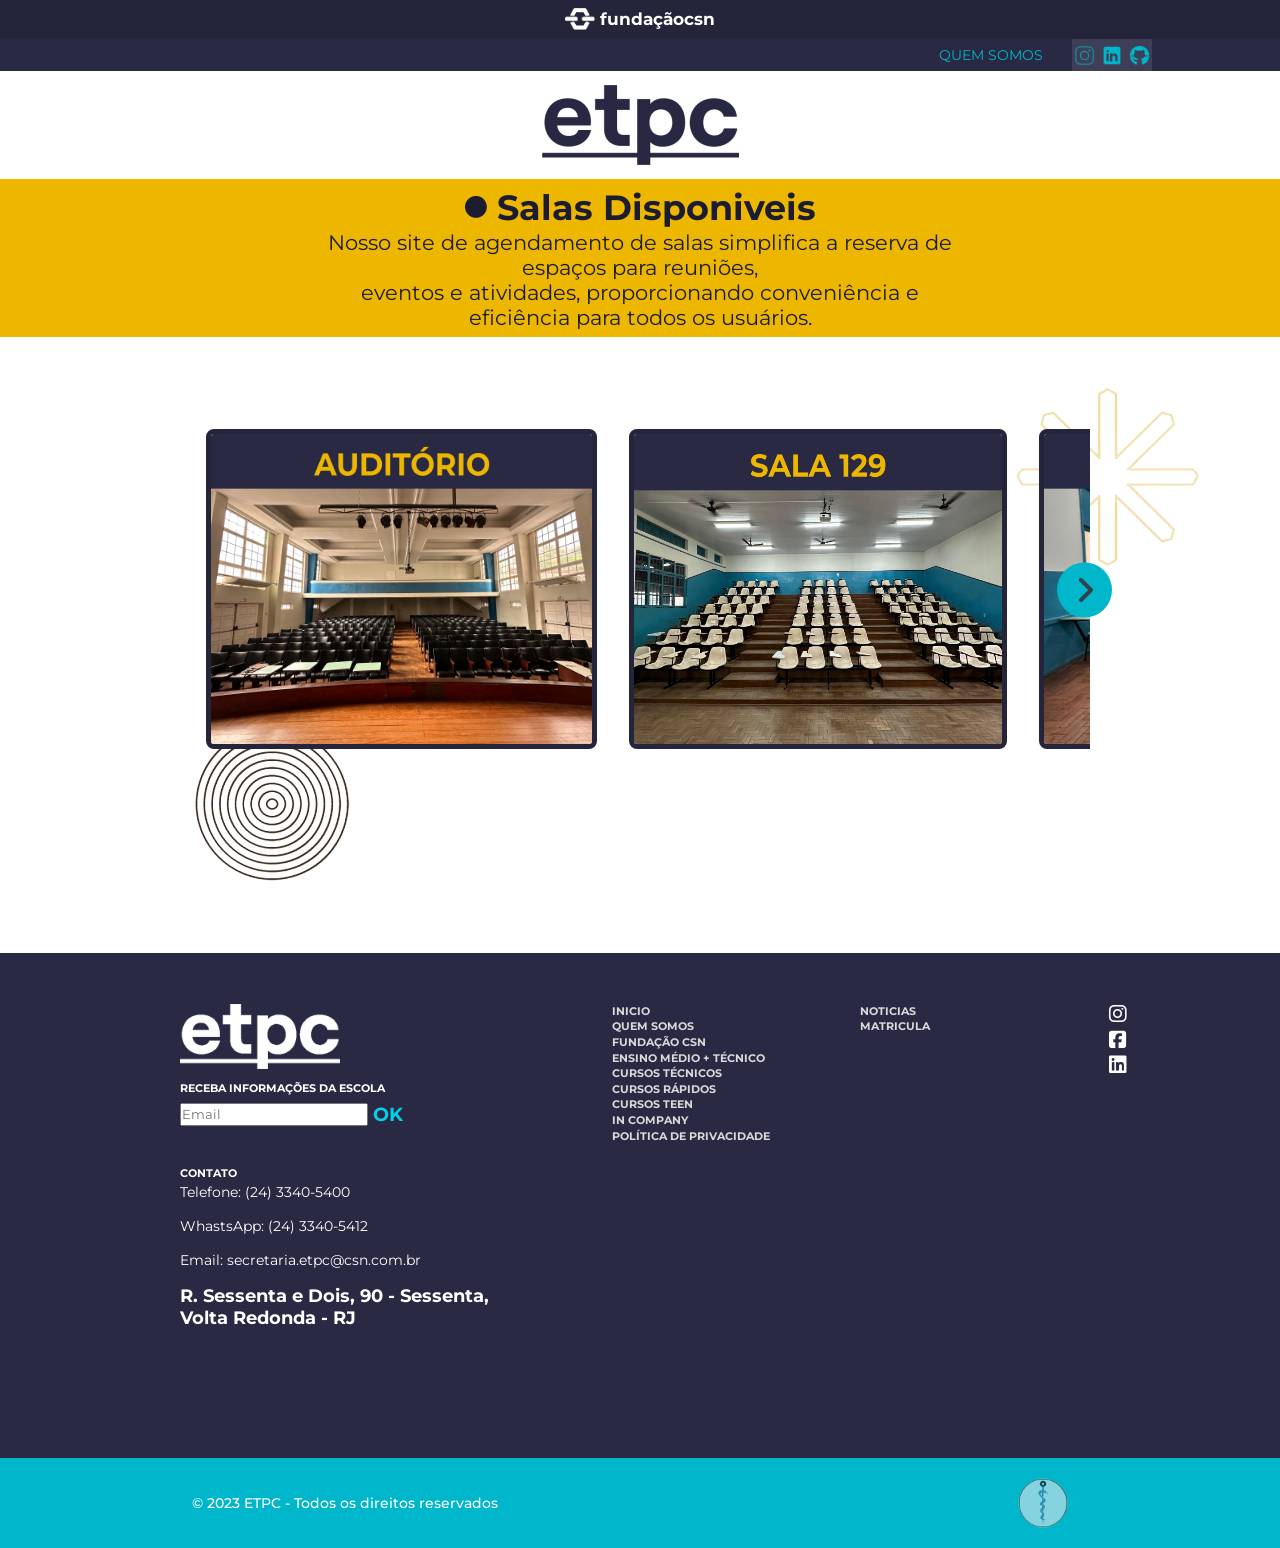
<file: AceSchedules/Painel 2/agendamento-index.html>
<!DOCTYPE html>
<html lang="pt-br">

<head>
    <meta charset="UTF-8">
    <meta name="viewport" content="width=device-width, initial-scale=1.0">
    <link rel="stylesheet" href="main-style.css">
    <link rel="stylesheet" href="https://cdnjs.cloudflare.com/ajax/libs/font-awesome/6.2.0/css/all.min.css">
    <link rel="stylesheet" href="style-footer.css">
    <link rel="stylesheet" href="style-poupups.css">
    <title>Agendamento de Salas - ETPC</title>
</head>

<body>

    <!-- Nav Bars -->
    <header>
        <div class="navFundationCSN">
            <img src="img/csn-logo.png" alt="CSN LOGO">
            <p>fundaçãocsn</p>
        </div>

        <div class="NavLinks">
            <div class="subbarLinks">
                <p>QUEM SOMOS</p>

                <div class="barSocial">
                    <a href="#"><img src="img/instagram.png"></a>
                    <a href="#"><img src="img/linkedin.png"></a>
                    <a href="#"><img src="img/github.png"></a>
                </div>
            </div>

        </div>

        <div class="BarLogo">
            <img src="img/etpc-logo.png">
        </div>
    </header>

    <!-- Titulo da Pagina -->
    <div class="main-title">
        <h1><i class="fa-solid fa-circle fa-2xs"></i> Salas Disponiveis</h1>

        <div class="text-title">
        <p>Nosso site de agendamento de salas simplifica a reserva de espaços para reuniões, <br>eventos e atividades,
            proporcionando conveniência e eficiência para todos os usuários.</p>
        </div>
    </div>

    <!-- Carrosel de Salas -->
    <div class="mainCarrosel">

        <div class="background-effects">
            <div class="enfeite1">
                <img src="img/enfeite1.png" alt="">
            </div>

            <div class="enfeite2">
                <img src="img/enfeite2.png" alt="">
            </div>

            <div class="wrapper">
                <i id="left" class="fa-solid fa-angle-left"></i>
                <div class="carousel">

                    <button id="btnSala1"><img src="img/auditorio.jpeg" alt="img" draggable="false"></button>
                    <button id="btnSala2"><img src="img/sala-arquibancada.jpeg" alt="img" draggable="false"></button>
                    <button id="btnSala3"><img src="img/sala-normal.jpeg" alt="img" draggable="false"></button>
                    <button id="btnSala4"><img src="img/auditorio.jpeg" alt="img" draggable="false"></button>
                    <button id="btnSala5"><img src="img/sala-arquibancada.jpeg" alt="img" draggable="false"></button>

                </div>
                <i id="right" class="fa-solid fa-angle-right"></i>
            </div>
        </div>
    </div>


    <footer id="footer">
        <div class="rodape-content">
            <div class="contatos-etpc">
                <div class="primeira-coluna">
                    <div class="logo">
                        <img src="img/logo-footer-white.png">
                    </div>

                    <div class="contatos-sub">
                        <h5>RECEBA INFORMAÇÕES DA ESCOLA</h5>

                        <div class="input-contato">
                            <input type="text" placeholder="Email">
                            <h3>OK</h3>
                        </div>

                        <div class="resto-contatos">
                            <h5>CONTATO</h5>

                            <div class="resto-contatos-sub">
                                <p>Telefone: (24) 3340-5400</p>

                                <p>WhastsApp: (24) 3340-5412</p>

                                <p>Email: secretaria.etpc@csn.com.br</p>

                                <h3>R. Sessenta e Dois, 90 - Sessenta,<br> Volta Redonda - RJ </h3>
                            </div>
                        </div>

                    </div>
                </div>

                <div class="segunda-coluna-links">
                    <a href="#">INICIO</a>
                    <a href="#">QUEM SOMOS</a>
                    <a href="#">FUNDAÇÃO CSN</a>
                    <a href="#">ENSINO MÉDIO + TÉCNICO</a>
                    <a href="#">CURSOS TÉCNICOS</a>
                    <a href="#">CURSOS RÁPIDOS</a>
                    <a href="#">CURSOS TEEN</a>
                    <a href="#">IN COMPANY</a>
                    <a href="#">POLÍTICA DE PRIVACIDADE</a>
                </div>

                <div class="segunda-coluna-links">
                    <a href="#">NOTICIAS</a>
                    <a href="#">MATRICULA</a>
                </div>

                <div class="terceira-coluna-social">
                    <a href=""><i class="fa-brands fa-instagram"></i></a>
                    <a href=""><i class="fa-brands fa-square-facebook"></i></a>
                    <a href=""><i class="fa-brands fa-linkedin"></i></a>
                </div>
            </div>
        </div>

        <div class="footer-tag">
            <div class="tag-content">
                <div class="etpc-direitos">
                    <p>© 2023 ETPC - Todos os direitos reservados</p>

                    
                </div>

                <div class="logo-ace">
                    <img src="img/logotipo_ace.png">
                </div>

            </div>
        </div>
    </footer>

    <!-- POUP UPS -->
    <dialog id="PoupUp1">
        <div class="modal-container">
            <div class="modal">
                <div class="modal-title">
                    <h1>Informações Auditório</h1>
                </div>

                <div class="modal-infos">
                    <ul>
                        <li><i class="fa-solid fa-arrow-right"></i> Capacidade Maxima: 120 pessoas</li>
                        <li><i class="fa-solid fa-arrow-right"></i> Capacidade Minima: 90 pessoas</li>
                    </ul>
                </div>

                <div class="slider">
                    <div class="slides">
                        <input type="radio" name="radio-btn" id="radio1">
                        <input type="radio" name="radio-btn" id="radio2">
                        <input type="radio" name="radio-btn" id="radio3">


                        <div class="slide first">
                            <img src="img/auditorio.jpeg" alt="" checked>
                        </div>
                        <div class="slide">
                            <img src="img/audiotorio-image2.jpeg" alt="">
                        </div>
                        <div class="slide">
                            <img src="img/auditorio-image3.jpeg" alt="">
                        </div>

                        <div class="navigation-auto">
                            <div class="auto-btn1"></div>
                            <div class="auto-btn2"></div>
                            <div class="auto-btn3"></div>
                        </div>

                    </div>

                    <div class="manual-navigation">
                        <label for="radio1" class="manual-btn"></label>
                        <label for="radio2" class="manual-btn"></label>
                        <label for="radio3" class="manual-btn"></label>
                    </div>
                </div>

                <div class="modal-buttons">
                    <button id="close">Fechar</button>
                    <button id="reserva">Reservar</button>
                </div>
            </div>
        </div>
    </dialog>

    <dialog id="PoupUp2">
        <div class="modal-container">
            <div class="modal">
                <div class="modal-title">
                    <h1>Informações 129</h1>
                </div>

                <div class="modal-infos">
                    <ul>
                        <li><i class="fa-solid fa-arrow-right"></i> Capacidade Maxima: 120 pessoas</li>
                        <li><i class="fa-solid fa-arrow-right"></i> Capacidade Minima: 90 pessoas</li>
                    </ul>
                </div>

                <div class="slider">
                    <div class="slides">
                        <input type="radio" name="radio-btn" id="radio4">
                        <input type="radio" name="radio-btn" id="radio5">
                        <input type="radio" name="radio-btn" id="radio6">


                        <div class="slide first">
                            <img src="img/sala-arquibancada.jpeg" alt="" checked>
                        </div>
                        <div class="slide">
                            <img src="img/audiotorio-image2.jpeg" alt="">
                        </div>
                        <div class="slide">
                            <img src="img/auditorio-image3.jpeg" alt="">
                        </div>

                        <div class="navigation-auto">
                            <div class="auto-btn1"></div>
                            <div class="auto-btn2"></div>
                            <div class="auto-btn3"></div>
                        </div>

                    </div>

                    <div class="manual-navigation">
                        <label for="radio4" class="manual-btn"></label>
                        <label for="radio5" class="manual-btn"></label>
                        <label for="radio6" class="manual-btn"></label>
                    </div>
                </div>

                <div class="modal-buttons">
                    <button id="close2">Fechar</button>
                    <button id="reserva2">Reservar</button>
                </div>
            </div>
        </div>
    </dialog>

    <dialog id="PoupUp3">
        <div class="modal-container">
            <div class="modal">
                <div class="modal-title">
                    <h1>Informações Sala 118</h1>
                </div>

                <div class="modal-infos">
                    <ul>
                        <li><i class="fa-solid fa-arrow-right"></i> Capacidade Maxima: 120 pessoas</li>
                        <li><i class="fa-solid fa-arrow-right"></i> Capacidade Minima: 90 pessoas</li>
                    </ul>
                </div>

                <div class="modal-buttons">
                    <button id="close3">Fechar</button>
                    <button id="reserva3">Reservar</button>
                </div>
            </div>
        </div>
    </dialog>

    <dialog id="PoupUp4">
        <div class="modal-container">
            <div class="modal">
                <div class="modal-title">
                    <h1>Informações Auditório</h1>
                </div>

                <div class="modal-infos">
                    <ul>
                        <li><i class="fa-solid fa-arrow-right"></i> Capacidade Maxima: 120 pessoas</li>
                        <li><i class="fa-solid fa-arrow-right"></i> Capacidade Minima: 90 pessoas</li>
                    </ul>
                </div>

                <div class="modal-buttons">
                    <button id="close4">Fechar</button>
                    <button id="reserva4">Reservar</button>
                </div>
            </div>
        </div>
    </dialog>

    <dialog id="PoupUp5">
        <div class="modal-container">
            <div class="modal">
                <div class="modal-title">
                    <h1>Informações Sala 129</h1>
                </div>

                <div class="modal-infos">
                    <ul>
                        <li><i class="fa-solid fa-arrow-right"></i> Capacidade Maxima: 120 pessoas</li>
                        <li><i class="fa-solid fa-arrow-right"></i> Capacidade Minima: 90 pessoas</li>
                    </ul>
                </div>

                <div class="modal-buttons">
                    <button id="close5">Fechar</button>
                    <button id="reserva5">Reservar</button>
                </div>
            </div>
        </div>
    </dialog>

    <dialog id="poupup_reserva_auditorio" class="poupup-reserva">
        <div class="poupup-container">
            <div class="poupup">
                <div class="poupup-topo">
                    <img src="img/etpc-logo.png">
                </div>

                <div class="sub-poupup">
                    <p>Dia da Reserva</p>


                    <input type="date" id="teste" name="teste" class="data" placeholder="Insira a data desejada" />


                    <p>Horario da Reserva</p>

                    <select id="periodo" name="periodo" action="typeloc1_audi.php" method="POST">
                        <option value="manha">Manhã</option>
                        <option value="tarde">Tarde</option>
                        <option value="noite">Noite</option>
                    </select>


                    <div class="btn-dolado">

                        <button id="btn_voltar">Voltar</button>
                        <button id="btn-agendar-auditorio" action="typeloc1_audi.php" method="POST">Agendar</button>

                    </div>

                </div>
    </dialog>


    <dialog id="poupup_reserva_sala119" class="poupup-reserva">
        <div class="poupup-container">
            <div class="poupup">
                <div class="poupup-topo">
                    <img src="img/etpc-logo.png">
                </div>

                <div class="sub-poupup">
                    <p>Dia da Reserva</p>


                    <input type="date" id="teste" name="teste" class="data" placeholder="Insira a data desejada" />


                    <p>Horario da Reserva</p>

                    <select id="periodo" name="periodo" action="typeloc1_audi.php" method="POST">
                        <option value="manha">Manhã</option>
                        <option value="tarde">Tarde</option>
                        <option value="noite">Noite</option>
                    </select>


                    <div class="btn-dolado">

                        <button id="btn_voltar2">Voltar</button>
                        <button id="btn-agendar-auditorio" action="typeloc1_audi.php" method="POST">Agendar</button>

                    </div>

                </div>
    </dialog>


    <dialog id="poupup_reserva_sala118" class="poupup-reserva">
        <div class="poupup-container">
            <div class="poupup">

                <div class="poupup-topo">
                    <img src="img/etpc-logo.png">
                </div>

                <div class="sub-poupup">
                    <p>Dia da Reserva</p>


                    <input type="date" id="teste" name="teste" class="data" placeholder="Insira a data desejada" />


                    <p>Horario da Reserva</p>

                    <select id="periodo" name="periodo" action="typeloc1_audi.php" method="POST">
                        <option value="manha">Manhã</option>
                        <option value="tarde">Tarde</option>
                        <option value="noite">Noite</option>
                    </select>


                    <div class="btn-dolado">

                        <button id="btn_voltar3">Voltar</button>
                        <button id="btn-agendar-auditorio" action="typeloc1_audi.php" method="POST">Agendar</button>

                    </div>

                </div>
    </dialog>


    <script src="script-carrosel.js" defer></script>
    <script src="script-poup.js" defer></script>
</body>

</html>
</file>
<file: AceSchedules/Painel 2/main-style.css>
@import url('https://fonts.googleapis.com/css2?family=Montserrat:ital,wght@0,100;0,200;0,300;0,400;0,600;0,700;1,100;1,200;1,300;1,400;1,500;1,600;1,700&family=Noto+Sans:ital,wght@0,100;0,200;0,300;0,400;0,500;0,600;0,700;0,800;0,900;1,100;1,200;1,300;1,400;1,500;1,600;1,700;1,800&family=Roboto:ital,wght@0,100;0,300;1,100&family=Wix+Madefor+Text&display=swap');

* {
  margin: 0;
  padding: 0;
  font-family: 'Montserrat'
}


header {
  width: 100%;

}

/* Barra Fundacao CSN*/

.navFundationCSN {
  width: 100%;
  height: 4.3vh;
  background: #24243a;
  display: flex;
  justify-content: center;
  align-items: center;
}

.navFundationCSN img {
  width: 1.9rem;
  margin-right: 0.3rem;
}

.navFundationCSN p {
  color: white;
  font-family: 'Montserrat';
  font-size: 17px;
  font-weight: bold;
}

/* Barra LINKS */

.NavLinks {
  width: 100%;
  height: 3.6vh;
  background: #292944;
  display: flex;
  align-items: center;
}

.menu-nav {
  margin-left: 12rem;
  font-size: 25px;
  color: #00B6CA;
  cursor: pointer;
}

.NavLinks .subbarLinks {
  width: 100%;
  height: 100%;
  display: flex;
  align-items: center;
  justify-content: end;
  margin-right: 10%;
  gap: 1.8rem;
}

.NavLinks .subbarLinks p {
  font-size: 14px;
  color: #00B6CA;

}

.barSocial {
  width: 5rem;
  height: 100%;
  display: flex;
  justify-content: center;
  align-items: center;
  gap: 0.4rem;
  background: #3e3e57;
}

.barSocial img {
  width: 1.3rem;
  margin-top: 0.3rem;
}

/* Barra LOGO */

.BarLogo {
  width: 100%;
  height: 12vh;
  display: flex;
  justify-content: center;
  align-items: center;
  background: white;
}


/* Titulo da Pagina: SALAS DISPONIVEIS */

.main-title {
  width: 100%;
  height: 17.5vh;
  background: #edb700;
  display: flex;
  flex-direction: column;
  justify-content: center;
  align-items: center; 
  text-align: center;
  gap: 1%;

}

.main-title h1 {
  color: #1c1c31;
  font-size: 35px;
  
}

.text-title {
  width: 50%;
}

.main-title p {
  color: #1c1c31;
  font-size: 21px;
}

@media screen and (max-width: 1010px) {
  .main-title h1 {
    font-size: 30px;
  }

  .main-title p {
    font-size: 18px;
  }
  
}

@media screen and (max-width: 815px) {
  .main-title h1 {
    font-size: 27px;
  }

  .main-title p {
    font-size: 16px;
  }
  
}

@media screen and (max-width: 500px) {
  .main-title h1 {
    font-size: 25px;
  }

  .main-title p {
    font-size: 13px;
  }
  
}

/* Carrosel de Salas */

.mainCarrosel {
  width: 100%;
  height: 45vh;
  display: flex;
  flex-direction: column;
  justify-content: center;
  align-items: center;
  margin-top: 4%;
  gap: 14vh;
}

.background-effects .enfeite1 img {
  position: absolute;
  top: 43%;
  right: 6%;
}

.background-effects .enfeite2 img {
  position: absolute;
  top: 80%;

}

.wrapper {
  display: flex;
  max-width: 1370px;
  position: relative;
}

.wrapper i {
  top: 50%;
  height: 55px;
  width: 55px;
  color: #343F4F;
  cursor: pointer;
  font-size: 2rem;
  position: absolute;
  text-align: center;
  line-height: 55px;
  background: #00B6CA;
  border-radius: 50%;
  transform: translateY(-50%);
  transition: transform 0.1s linear;
  transition: 0.3s;
}

.wrapper i:active {
  transform: translateY(-50%) scale(0.9);

}

.wrapper i:hover {
  background: #edb700;
}

.wrapper i:first-child {
  left: -22px;
  display: none;
}

.wrapper i:last-child {
  right: -22px;
}

.wrapper .carousel {
  font-size: 0px;
  overflow: hidden;
  white-space: nowrap;
  scroll-behavior: smooth;

}

.carousel.dragging {
  scroll-behavior: auto;
}

.carousel.dragging img {
  pointer-events: none;
}

.carousel button {
  background: transparent;
  border: none;
  cursor: pointer;
}

.carousel img {
  height: 340px;
  user-select: none;
  border-radius: 8px;
  width: calc(370% / 4);
  border: 5px solid #24243a;
}

.carousel img:first-child {
  margin-left: 0px;
}

@media screen and (max-width: 900px) {
  .carousel img {
    width: calc(100% / 2);
  }
}

@media screen and (max-width: 550px) {
  .carousel img {
    width: 80%;
  }
}

@media screen and (max-width: 1400px) {
  
  .wrapper{
    max-width: 900px;
  }


  .carousel img {
    width: calc(360% /4);
    height: 310px;

  }

}







/* RODAPE STYLE */
</file>
<file: AceSchedules/Painel 2/style-footer.css>
#footer .rodape-content {

  width: 100%;
  height: 45vh;
  background-color: #292944;
  padding: 40px 0 60px 0;
  margin-top: 10rem;
  display: flex;
  justify-content: center;

}

.contatos-etpc {
  width: 85%;
  height: 40vh;
  padding: 20px 20px;
  display: flex;
  align-items: center;
  margin-left: 10rem;
}

.primeira-coluna {
  width: 40%;
  height: 42vh;
  display: flex;
  flex-direction: column;
  gap: 0.5rem;
}

.contatos-sub {
  display: flex;
  flex-direction: column;
  gap: 0.5rem;
}

.contatos-sub h5 {
  color: white;
}

.input-contato {
  display: flex;
  gap: 0.3rem;
  margin-bottom: 2rem;
}

.input-contato h3 {
  color: #03cfe6;
  cursor: pointer;
  transition: 0.3s;
}

.input-contato h3:hover {
  color: white;
}

.input-contato input {
  outline: none;
}

.resto-contatos-sub {
  display: flex;
  flex-direction: column;
  margin-top: 0.2rem;
  gap: 1rem;
}

.resto-contatos-sub p {
  color: white;
  font-size: 15px;
}

.resto-contatos-sub h3 {
  color: white;
  font-size: 21px;
}

.segunda-coluna-links {
  width: 23%;
  height: 42vh;
  display: flex;
  flex-direction: column;
  gap: 0.1rem;
}

.segunda-coluna-links a {
  text-decoration: none;
  color: #D9D9D9;
  font-size: 12px;
  font-weight: bold;
  transition: 0.3s;
}

.segunda-coluna-links a:hover {
  color: #a5a5a5;
}

.terceira-coluna-social {
  height: 42vh;
  align-items: end;
  display: flex;
  flex-direction: column;
  gap: 0.1rem;
  gap: 0.3rem;
}

.terceira-coluna-social i {
  font-size: 25px;
  text-decoration: none;
  color: white;
  margin-right: 3rem;
  transition: 0.3s;
}

.terceira-coluna-social i:hover {
  color: #9e9e9e;
}

#footer .footer-tag {
  width: 100%;
  height: 10vh;
  background: #00B6CA;
  display: flex;
  align-items: center;
  justify-content: center;
}

.tag-content {
  width: 70%;
  display: flex;
  height: 10vh;
  align-items: center;
}

.etpc-direitos {
  width: 100%;
  display: flex;
  align-items: center;
  text-align: start;
}

.etpc-direitos p {
  color: white;
  font-size: 14px;
  font-weight: 500;
}

.logo-ace {
  display: flex;
  justify-content: end;
}

.logo-ace img {
  width: 90px;
  opacity: 0.6;
  transition: 0.3s;
}

.logo-ace img:hover {
  opacity: 1;
}

@media screen and (max-width: 1300px) {

  .logo img {
    width: 10rem;
  }

  .contatos-sub h5 {
    color: white;
    font-size: 11px;
  }

  .resto-contatos-sub {
    gap: 1rem;
  }

  .resto-contatos-sub p {
    color: white;
    font-size: 14px;
  }

  .resto-contatos-sub h3 {
    color: white;
    font-size: 18px;
  }

  .segunda-coluna-links a {
    font-size: 11px;
  }

  .terceira-coluna-social i {
    font-size: 20px;
  }
}

@media screen and (max-width:1160px) {
  .primeira-coluna {
    margin-left: -2rem;
    margin-right: 2rem;
  }
}

@media screen and (max-width: 960px) {
  .segunda-coluna-links a {
    font-size: 9px
  }
}

@media screen and (max-width:794px) { 
  .resto-contatos-sub h3 {
    color: white;
    font-size: 15px;
  }

  .primeira-coluna input {
    width: 7rem;
  }

  .primeira-coluna h3 {
    font-size: 15px;
  }
}

@media screen and (max-width: 644px) {
  .primeira-coluna {
    margin-right: 3rem;
    margin-left: -5rem;
  }

  .primeira-coluna img {
    width: 7rem;
  }
  
  .primeira-coluna input {
    width: 6rem;
  }
  .primeira-coluna h3 {
    font-size: 14px;
  }

  .primeira-coluna p {
    font-size: 10px;  
  }

  .primeira-coluna h5 {
    font-size: 9px;
  }
  .segunda-coluna-links {
    margin-right: 1rem;
  }

  .terceira-coluna-social {
    margin-right: -5rem;
  }
}
</file>
<file: AceSchedules/Painel 2/style-poupups.css>
/* Styles PouUp */

.modal-container {
    position: fixed;
    top: 0;
    left: 0;
    background-color: rgba(41, 41, 68, 0.5);
    width: 100vw;
    height: 100vh;
    display: flex;
    align-items: center;
    justify-content: center;
  }
  
  .modal {
    background-color: #fff;
    width: 550px;
    max-width: 100%;
    padding: 30px 50px;
    border-radius: 10px;
    box-shadow: 1px 2px 4px (0, 0, 0, 0.4);
    text-align: center;
    display: flex;
    flex-direction: column;
    align-items: center;
    gap: 20px;
  }
  
  /* Styles Titulo */
  .modal-title h1 {
    text-transform: uppercase;
    color: #24243a;
  }
  
  /* Styles Infos Salas */
  .modal-infos {
    width: 70%;
    height: 8vh;
    text-align: start;
    display: flex;
    justify-content: center;
  }
  
  /* Styles Infos Salas > UL LI */
  .modal ul li::marker {
    content: none;
  }
  
  .modal ul li {
    font-size: 21px;
    margin-top: 10px;
    color: #24243a;
  }
  
  .modal ul li i {
    color: #24243a;
  }
  
  /* Styles Images */
  .modal-img-salas img {
    height: 340px;
    user-select: none;
    margin-left: 14px;
    border-radius: 5px;
    width: calc(370% / 4);
    border: 4px solid #24243a;
  }
  
  /* Styles PouUp Botoes*/
  .modal-buttons button {
    width: 6rem;
    background: #edb700;
    color: #24243a;
    border: none;
    border-radius: 10px;
    padding: 15px 10px;
    font-size: 18px;
    font-weight: 500;
    cursor: pointer;
    margin-left: 0.6rem;
    transition: 0.3s;
  }
  
  .modal-buttons button:hover {
    background: #edb6009a;
  }
  
  
  
  .modal-reserva {
    background-color: #F2F1EA;
    border-radius: 16px;
    box-shadow: 0 2px 20px rgba(0, 0, 0, 0.9);
    padding: 30px 50px;
    width: 380px;
    max-width: 100%;
    text-align: center;
    height: 600px;
  }
  
  .modal h1 {
    margin: 0;
    font-size: 35px;
    color: black;
    font-weight: 600;
    margin-bottom: 20px;
    text-decoration: underline;
  }
  
  .modal-reserva h1 {
    margin: 0;
    font-size: 35px;
    color: black;
    font-weight: 600;
    margin-bottom: 20px;
    text-decoration: underline;
  }
  
  .modal p {
    font-size: 20px;
    color: #1c1c31;
  
  }
  
  .modal li {
    margin-top: 5px;
    font-weight: 500;
  }
  
  .poupup-container {
    position: fixed;
    background-color: rgba(41, 41, 68, 0.5);
    ;
    top: 0;
    left: 0;
    width: 100vw;
    height: 100vh;
    display: flex;
    align-items: center;
    justify-content: center;
  }
  
  .poupup {
    background-color: #F2F1EA;
    box-shadow: 0 2px 20px rgba(0, 0, 0, 0.9);
    display: flex;
    flex-direction: column;
    justify-content: space-around;
    border-radius: 16px;
    width: 360px;
    height: 60vh;
    padding: 20px 20px;
  }
  
  
  .poupup-topo {
    display: flex;
    align-items: center;
    justify-content: center;
    padding: 20px;
  }
  
  .poupup-topo img {
    width: 9vw;
  }
  
  .sub-poupup {
    background-color: #D9D9D9;
    border-radius: 16px;
    height: 400px;
    padding: 30px 0px;
    display: flex;
    flex-direction: column;
    justify-content: center;
    align-items: center;
  }
  
  .sub-poupup form {
    display: flex;
    flex-direction: column;
    justify-content: center;
    align-items: center;
    gap: 10px;
  }
  
  .sub-poupup .verificamento {
    display: flex;
    flex-direction: column;
  }
  
  .sub-poupup .data {
    background-color: #EDB700;
    border-radius: 10px;
    font-size: large;
    padding: 20px 10px;
    font-family: "Roboto Mono", monospace;
    color: #1c1c31;
    font-size: 18px;
    border: none;
    outline: none;
  
  }
  
  
  .sub-poupup select {
    background-color: #EDB700;
    border-radius: 10px;
    font-family: "Roboto Mono", monospace;
    padding: 10px 40px;
    width: 30px;
    color: #1c1c31;
    font-size: 18px;
    border: none;
    outline: none;
    height: 50px;
    width: 150px;
  
  }
  
  .sub-poupup p {
    color: #1c1c31;
    font-size: 18px;
    margin-top: 2rem;
    margin-bottom: 0.5rem;
  }
  
  .btn-dolado {
    margin-top: 100px;
  }
  
  .sub-poupup .btn-dolado button {
    width: 140px;
    height: 60px;
    color: #292944;
    font-size: 21px;
    background: #edb700;
    border: 0;
    border-radius: 10px;
    outline: none;
    cursor: pointer;
    margin-top: 20px;
    margin-left: 10px;
  
  }
  
  .sub-poupup .btn-dolado button:hover {
    background: #edb600ab;
  }
  
  
  
  /* CARROSEL POUPUP */
  
  .slider {
    margin: 0 auto;
    width: 80%;
    height: 40vh;
    overflow: hidden;
    margin-bottom: 0.1rem;
  }
  
  .slides {
    width: 400%;
    height: 39vh;
    display: flex;
  }
  
  .slides input {
    display: none;
  }
  
  .slide {
    width: 25%;
    position: relative;
  }
  
  .slide img {
    width: 99%;
    height: 38vh;
    border-radius: 8px;
    border: 2px solid #1c1c31;
  }
  
  .manual-navigation {
    position: absolute;
    margin-top: -1.5%;
    display: flex;
    justify-content: center;
    width: 23.4%;
  }
  
  .manual-btn {
    border: 2px solid #ffffff;
    padding: 5px;
    border-radius: 10px;
    cursor: pointer;
    transition: 0.5s;
  }
  
  .manual-btn:not(:last-child) {
    margin-right: 30px;
  }
  
  .manual-btn:hover {
    background-color: #EDB700;
  }
  
  #radio1:checked~.first {
    margin-left: 0;
    transition: 0.3s;
  }
  
  #radio2:checked~.first {
    margin-left: -25%;
    transition: 0.3s;
  }
  
  #radio3:checked~.first {
    margin-left: -50%;
    transition: 0.3s;
  }
  
  .navigation-auto div {
    border: 2px solid #ffffff;
    padding: 5px;
    cursor: pointer;
    border-radius: 10px;
    transition: 0.1s;
  
  }
  
  .navigation-auto {
    position: absolute;
    width: 23.4%;
    margin-top: 18.1%;
    display: flex;
    justify-content: center;
  }
  
  .navigation-auto div:not(:last-child) {
    margin-right: 30px;
  }
  
  #radio1:checked~.navigation-auto .auto-btn1 {
    background-color: #EDB700;
  }
  
  #radio2:checked~.navigation-auto .auto-btn2 {
    background-color: #EDB700;
  }
  
  #radio3:checked~.navigation-auto .auto-btn3 {
    background-color: #EDB700;
  }
  
  #radio4:checked~.first {
    margin-left: 0;
    transition: 0.3s;
  }
  
  #radio5:checked~.first {
    margin-left: -25%;
    transition: 0.3s;
  }
  
  #radio6:checked~.first {
    margin-left: -50%;
    transition: 0.3s;
  }
  
  #radio4:checked~.navigation-auto .auto-btn1 {
    background-color: #EDB700;
  }
  
  #radio5:checked~.navigation-auto .auto-btn2 {
    background-color: #EDB700;
  }
  
  #radio6:checked~.navigation-auto .auto-btn3 {
    background-color: #EDB700;
  }
</file>
